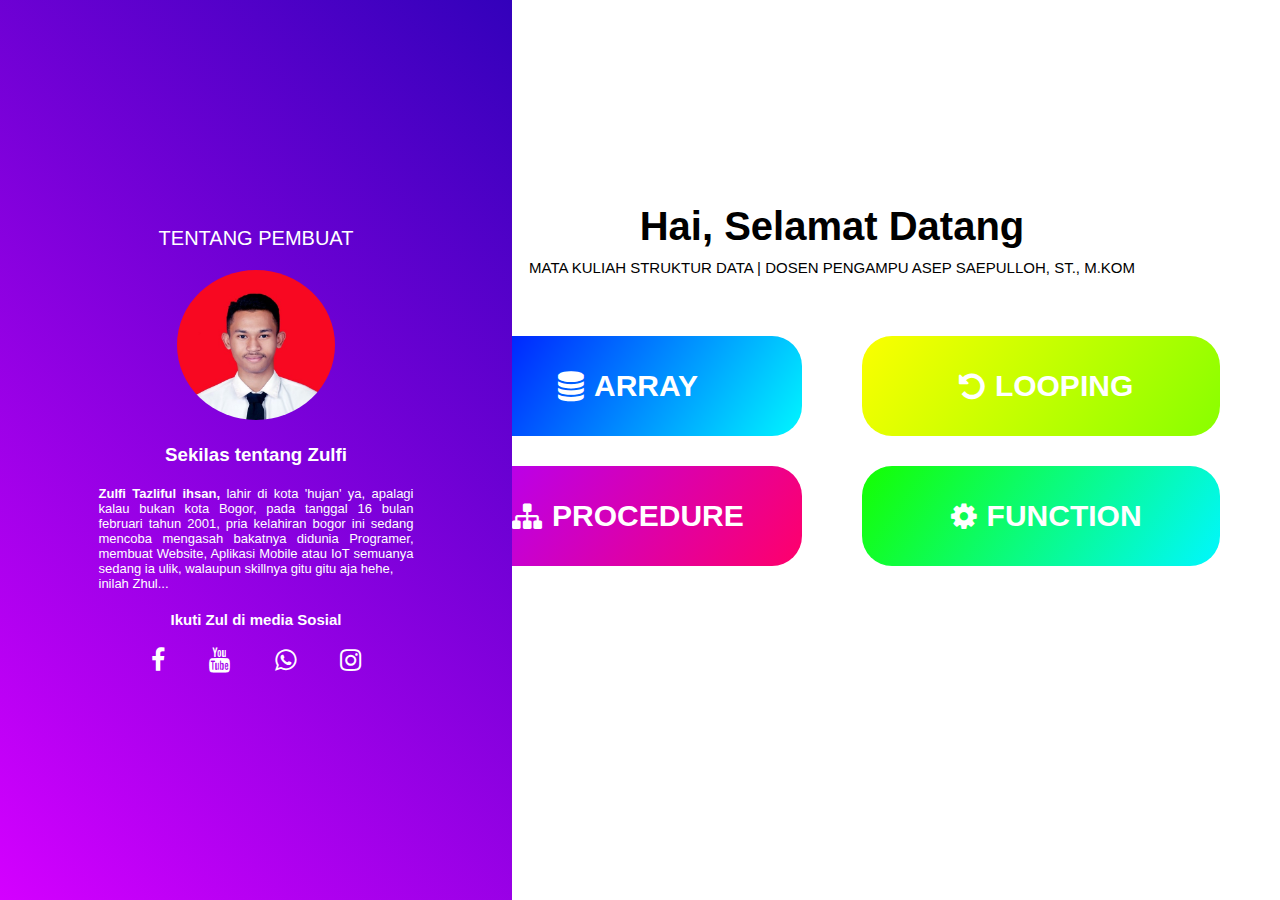
<file: index.html>
<!DOCTYPE html>
<html lang="en">
<head>
    <meta charset="UTF-08">
    <meta name="width=device-wdith" content="initial-scale=1.0">
    <link rel="icon" type="image/png" href="img/zti.ico">
    <!--===============================================================================================-->
    <link rel="stylesheet" href="css/main.css">
    <!--===============================================================================================-->
	<link rel="stylesheet" type="text/css" href="fonts/font-awesome-4.7.0/css/font-awesome.min.css">
    <!--===============================================================================================-->
    <title> Stuktur data | Zulfi WEB </title>
</head>
<body>
    <div class="main">
        <div class="judul">
            <h1>Hai, Selamat Datang</h1>
            <div class="subjudul">
                <p>MATA KULIAH STRUKTUR DATA | DOSEN PENGAMPU ASEP SAEPULLOH, ST., M.KOM</p>
            </div>
        </div>
        <div class="wrapper">
            <div class="container1">
                <a href="page/array/array.html" class="a1"><i class="fa fa-database"></i> ARRAY</a>
                <a href="page/looping/looping.html" class="a2"><i class="fa fa-rotate-left"></i>LOOPING</a>
            </div>
            <div class="container2">
                <a href="page/procedure/procedure.html" class="a3"><i class="fa fa-sitemap"></i> PROCEDURE</a>
                <a href="page/function/function.html" class="a4"><i class="fa fa-gear"></i> FUNCTION</a>
            </div>
        </div>
    </div>
        <div class="informasi">
            <div class="info1">
                <p>TENTANG PEMBUAT</p>
                <div class="img">
                    <img src="img/image1.jpg" alt="" class="foto">
                </div>
            <div class="info2">
                    <h3>Sekilas tentang Zulfi</h3>
                    <div class="bio">
                    <p><b>Zulfi Tazliful ihsan,</b> lahir di kota 'hujan' ya, apalagi kalau bukan kota Bogor, pada tanggal 16 bulan februari tahun 2001,
                    pria kelahiran bogor ini sedang mencoba mengasah bakatnya didunia Programer, membuat Website, Aplikasi Mobile atau IoT semuanya sedang ia
                    ulik, walaupun skillnya gitu gitu aja hehe, <br>inilah Zhul...</p>
                    </div>
            </div>
            </div>
            <div class="sosialmedia">
                <div class="media-sosial">
					<h6>Ikuti Zul di media Sosial</h6>
					<a href="https://web.facebook.com/profile.php?id=100010601447455" target="_blank"><i class="fa fa-facebook m-l-5" aria-hidden="true"></i></a>
					<a href="https://www.youtube.com/channel/UC3PCvCcYadRmeDYzTVukmTQ" target="_bank"><i class="fa fa-youtube m-l-5" aria-hidden="true"></i></a>
					<a href="https://wa.me/+6281901962615" target="_bank"><i class="fa fa-whatsapp" aria-hidden="true"></i></a>
					<a href="https://www.instagram.com/zhulf16/?hl=id" target="_blank"><i class="fa fa-instagram" aria-hidden="true"></i></a>
				</div>
            </div>
        </div>

    
</body>

</html>
</file>
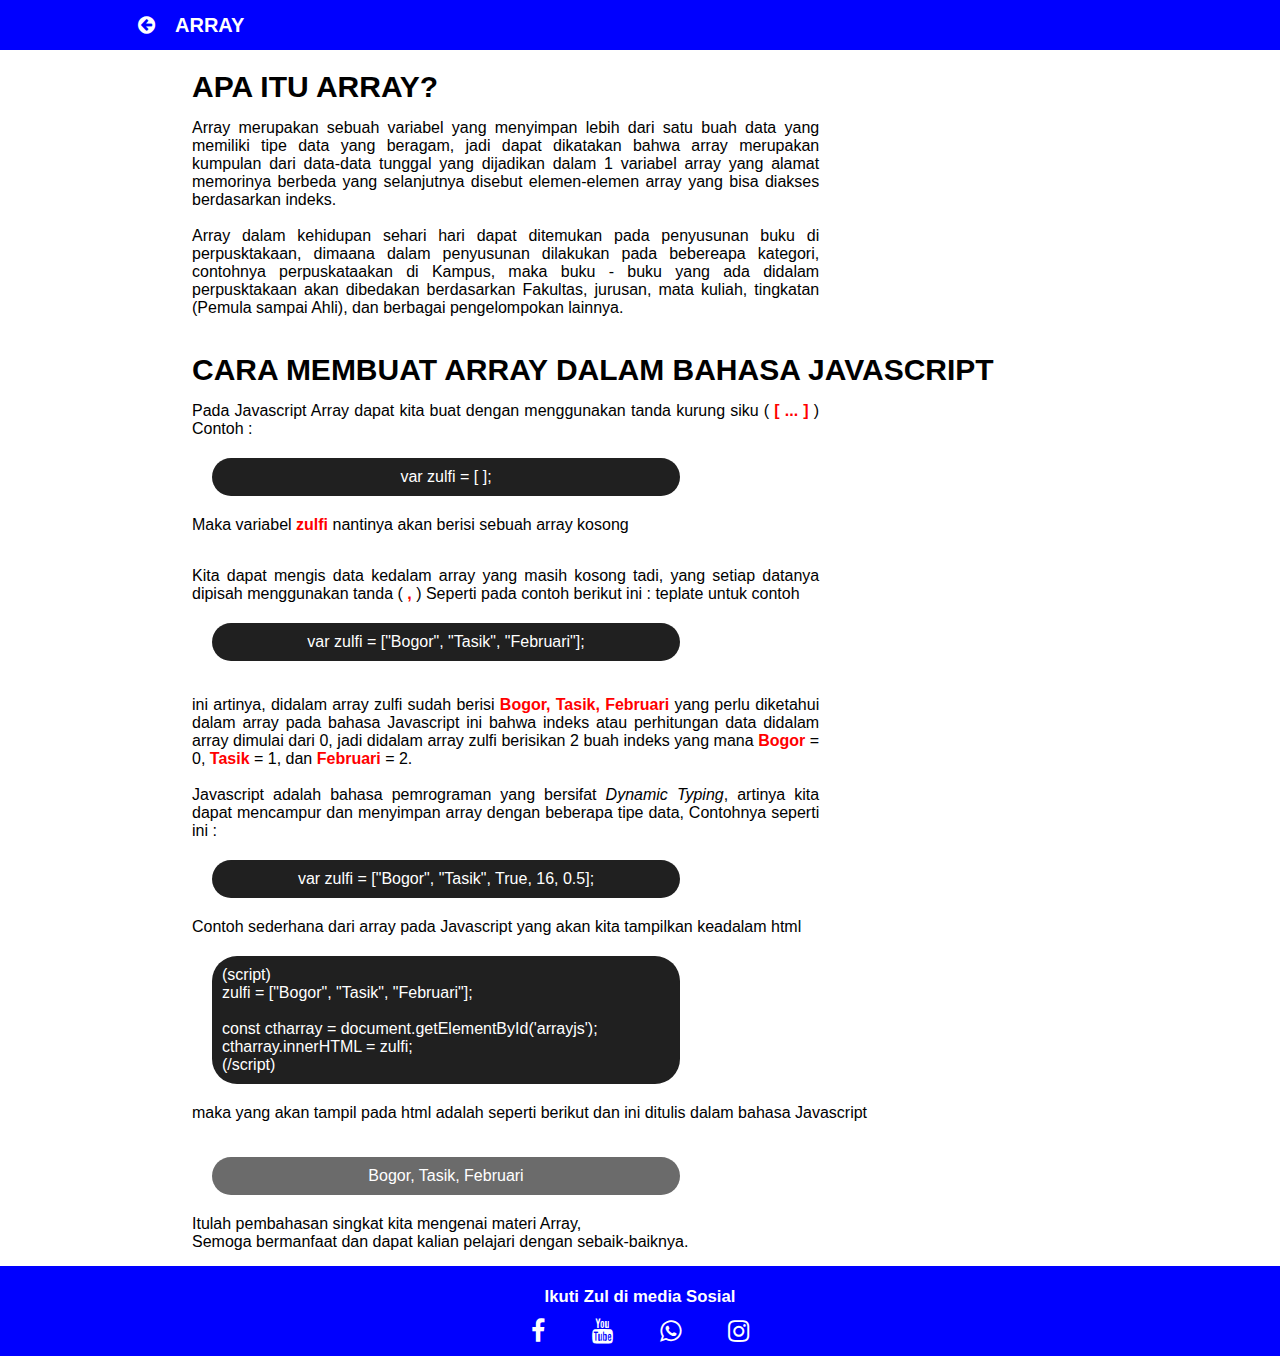
<file: page/array/array.html>
<!DOCTYPE html>
<html lang="en">
<head>
    <meta charset="UTF-8">
    <meta name="viewport" content="width=device-width, initial-scale=1.0">
    <title>ARRAY | ZULFI WEB</title>
    <link rel="icon" type="image/png" href="../../img/zti.ico">
    <link rel="stylesheet" href="../../css/page.css">
     <!--===============================================================================================-->
	<link rel="stylesheet" type="text/css" href="../../fonts/font-awesome-4.7.0/css/font-awesome.min.css">
    <!--===============================================================================================-->
</head>
<body>
    <!--===============================================================================================-->
        <!-- teplate untuk contoh 
        <div class="contoh" id="cth">
            <b> </b>
        </div> -->
    <!--===============================================================================================-->
     <!-- teplate untuk contoh JAVASCRIPT
        <div class="contohjs" >
            <b id="cthjs"> </b>
        </div> -->
    <!--===============================================================================================-->
        <header>
            <a href="../../index.html"><i class="fa fa-arrow-circle-left" aria-hidden="true"></a></i>
            <p>ARRAY</p>
        </header>
    <div class="content">
    <div class="judul">
        <h4>APA ITU ARRAY?</h4>
        <p>Array merupakan sebuah variabel yang menyimpan lebih dari satu buah data yang memiliki tipe data yang beragam,
            jadi dapat dikatakan bahwa array merupakan kumpulan dari data-data tunggal yang dijadikan dalam 1 variabel
            array yang alamat memorinya berbeda yang selanjutnya disebut elemen-elemen array yang bisa diakses berdasarkan
            indeks. <br> <br> 
            Array dalam kehidupan sehari hari dapat ditemukan pada penyusunan buku di perpusktakaan, dimaana dalam penyusunan
            dilakukan pada bebereapa kategori, contohnya perpuskataakan di Kampus, maka buku - buku yang ada didalam perpusktakaan
            akan dibedakan berdasarkan Fakultas, jurusan, mata kuliah, tingkatan (Pemula sampai Ahli), dan berbagai pengelompokan lainnya.
        </p><br> <br> 
        
        <h4>CARA MEMBUAT ARRAY DALAM BAHASA JAVASCRIPT</h4>
        <P>Pada Javascript Array dapat kita buat dengan menggunakan tanda kurung siku <b1>( <mark>[ ... ]</mark> )</b1>
            Contoh :
            <div class="contoh" id="cth">
                <b> <b2>var</b2> zulfi = [ ];</b>
            </div>
            Maka variabel <mark>zulfi</mark> nantinya akan berisi sebuah array kosong <br><br>
            <p>Kita dapat mengis data kedalam array yang masih kosong tadi, yang setiap datanya dipisah menggunakan
                tanda (<mark> , </mark>) Seperti pada contoh berikut ini :
                 teplate untuk contoh 
                <div class="contoh" id="cth">
                    <b>var zulfi = ["Bogor", "Tasik", "Februari"];</b>
                </div><p>
                ini artinya, didalam array zulfi sudah berisi <mark>Bogor, Tasik, Februari</mark>
                yang perlu diketahui dalam array pada bahasa Javascript ini bahwa indeks atau perhitungan data
                didalam array dimulai dari 0, jadi didalam array zulfi berisikan 2 buah indeks yang mana 
                <mark>Bogor</mark> = 0, <mark>Tasik</mark> = 1, dan <mark>Februari</mark> = 2.
                    <br><br>
            Javascript adalah bahasa pemrograman yang bersifat <i>Dynamic Typing</i>, artinya kita
            dapat mencampur dan menyimpan array dengan beberapa tipe data, Contohnya seperti ini :
              <div class="contoh" id="cth">
                <b>var zulfi = ["Bogor", "Tasik", True, 16, 0.5];</b>
            </div>  
        Contoh sederhana dari array pada Javascript yang akan kita tampilkan keadalam html
        <div class="contoh" id="cth">
            <b> (script) <br> zulfi = ["Bogor", "Tasik", "Februari"]; <br><br>
                const ctharray = document.getElementById('arrayjs');
                ctharray.innerHTML = zulfi;
                <br>(/script)
            </b>
        </div>
        maka yang akan tampil pada html adalah seperti berikut dan ini ditulis dalam bahasa Javascript
        </p>
        <div class="contohjs" >
            <b id="arrayjs"> </b>
        </div>
        Itulah pembahasan singkat kita mengenai materi Array, <br>
        Semoga bermanfaat dan dapat kalian pelajari dengan sebaik-baiknya.
    </P>
    
    </div>
    </div><footer>
        <div class="main_footer">
            <div class="media-sosial">
                <h6>Ikuti Zul di media Sosial</h6>
                <a href="https://web.facebook.com/profile.php?id=100010601447455" target="_blank"><i class="fa fa-facebook m-l-5" aria-hidden="true"></i></a>
                <a href="https://www.youtube.com/channel/UC3PCvCcYadRmeDYzTVukmTQ" target="_bank"><i class="fa fa-youtube m-l-5" aria-hidden="true"></i></a>
                <a href="https://wa.me/+6281901962615" target="_bank"><i class="fa fa-whatsapp" aria-hidden="true"></i></a>
                <a href="https://www.instagram.com/zhulf16/?hl=id" target="_blank"><i class="fa fa-instagram" aria-hidden="true"></i></a>
            </div>
        </div>
    </footer>
<script src="../../js/array.js"></script>
</body>
</html>
</file>
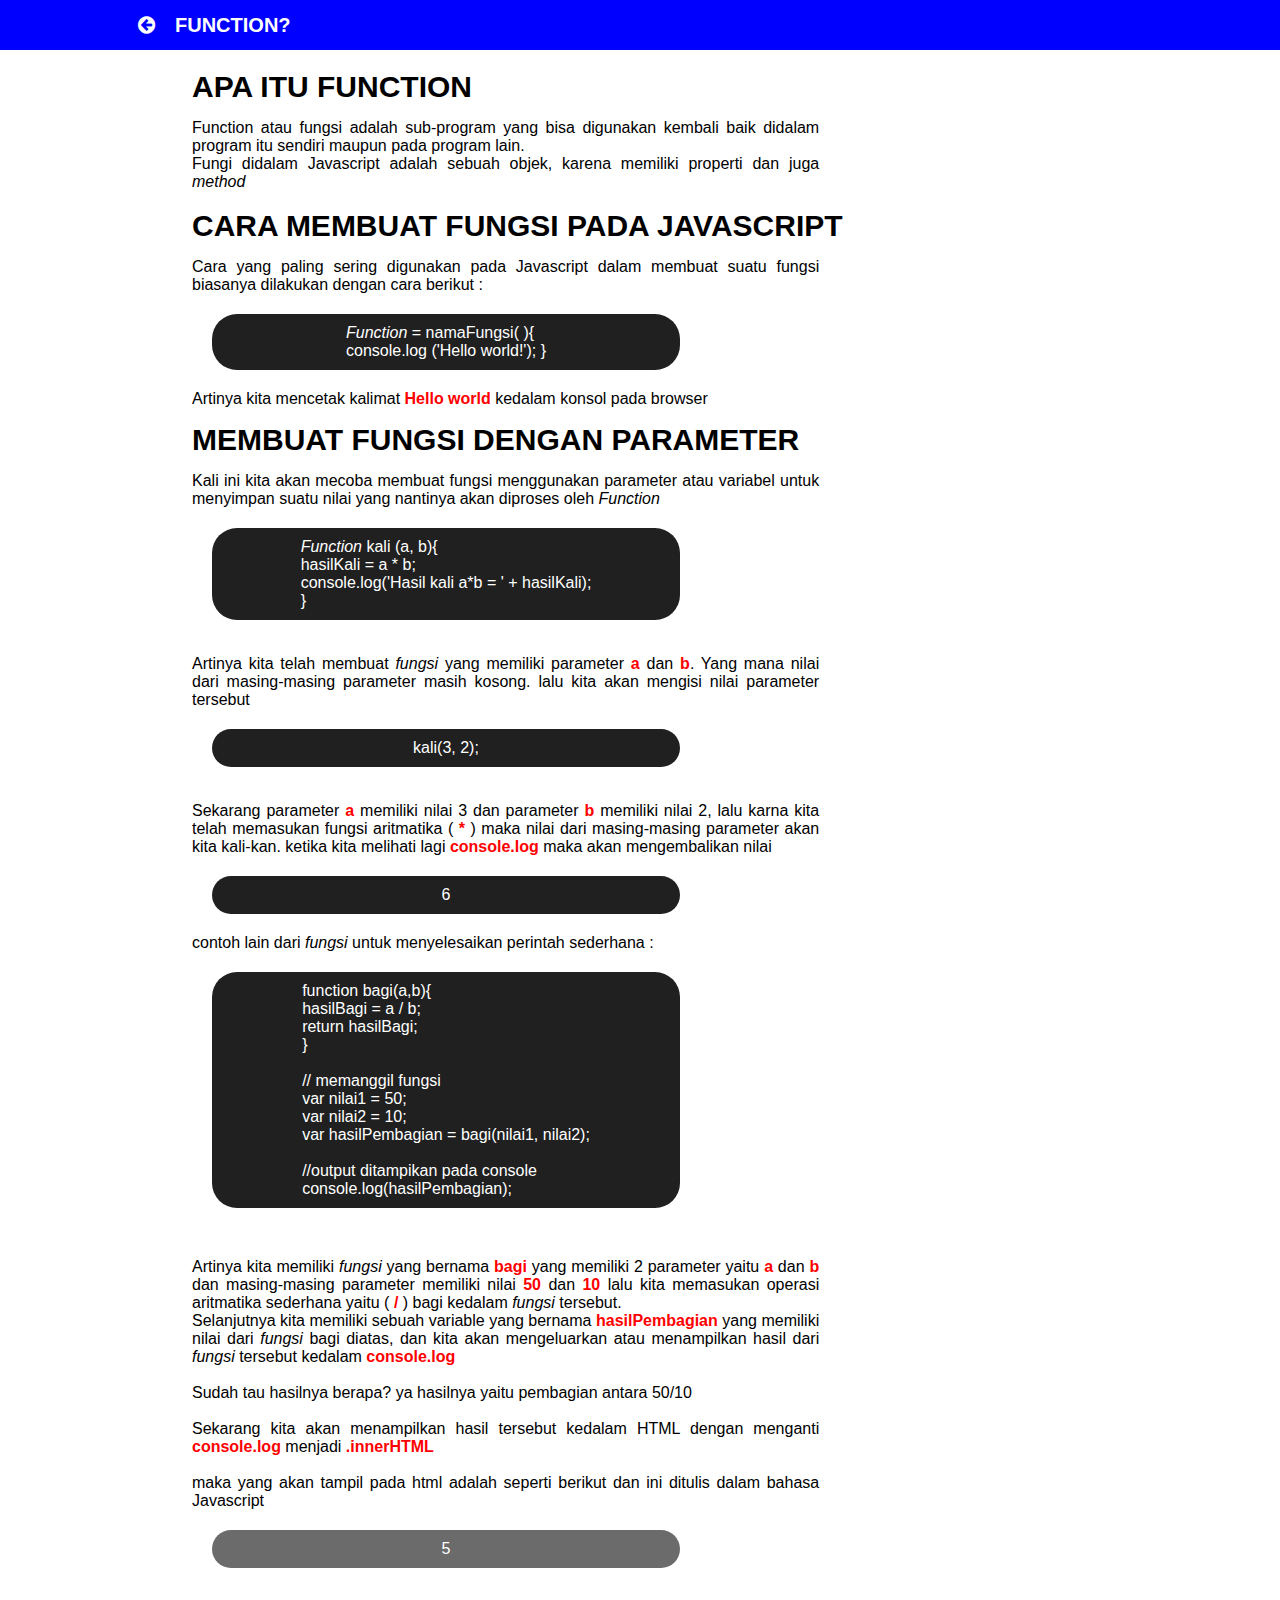
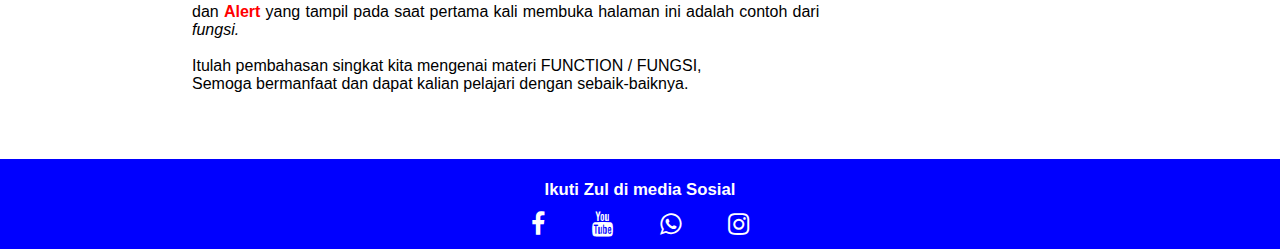
<file: page/function/function.html>
<!DOCTYPE html>
<html lang="en">
<head>
    <meta charset="UTF-8">
    <meta name="viewport" content="width=device-width, initial-scale=1.0">
    <title>FUNCTION | ZULFI WEB</title>
    <link rel="icon" type="image/png" href="../../img/zti.ico">
    <link rel="stylesheet" href="../../css/page.css">
     <!--===============================================================================================-->
	<link rel="stylesheet" type="text/css" href="../../fonts/font-awesome-4.7.0/css/font-awesome.min.css">
    <!--===============================================================================================-->
</head>
<body>
    <!--===============================================================================================-->
        <!-- teplate untuk contoh 
        <div class="contoh" id="cth">
            <b> </b>
        </div> -->
    <!--===============================================================================================-->
     <!-- teplate untuk contoh JAVASCRIPT
        <div class="contohjs" >
            <b id="cthjs"> </b>
        </div> -->

        <!-- JUDUL DAN SUB JUDUL MENGGUNAKAN H4 -->
    <!--===============================================================================================-->
        <header>
            <a href="../../index.html"><i class="fa fa-arrow-circle-left" aria-hidden="true"></a></i>
            <p>FUNCTION?</p>
        </header>
    <div class="content">
    <div class="judul">
     <!-- AWAL KONTEN    -->
     <h4>APA ITU FUNCTION</h4>
     <p>Function atau fungsi adalah sub-program yang bisa digunakan kembali baik
         didalam program itu sendiri maupun pada program lain. <br>
         Fungi didalam Javascript adalah sebuah objek, karena memiliki properti dan juga
         <i>method</i> <br> <br></p>
    <h4>CARA MEMBUAT FUNGSI PADA JAVASCRIPT</h4>
    <p> Cara yang paling sering digunakan pada Javascript dalam membuat suatu fungsi biasanya
    dilakukan dengan cara berikut : 
    <div class="contoh" id="cth">
        <b> <i>Function </i> =  namaFungsi( ){ <br>
            console.log ('Hello world!'); } </b>
    </div>
    Artinya kita mencetak kalimat <mark>Hello world </mark> kedalam konsol pada browser
    </p>
    <h4>MEMBUAT FUNGSI DENGAN PARAMETER</h4>
    <p>Kali ini kita akan mecoba membuat fungsi menggunakan parameter atau variabel
        untuk menyimpan suatu nilai yang nantinya akan diproses oleh <i>Function</i>
        <div class="contoh" id="cth">
            <b> <i>Function </i> kali (a, b){<br>
                    hasilKali = a * b; <br>
                    console.log('Hasil kali a*b = ' + hasilKali); <br>
             } </b>
        </div>
        <p> Artinya kita telah membuat <i>fungsi</i> yang memiliki parameter <mark>a</mark>
        dan <mark>b</mark>. Yang mana nilai dari masing-masing parameter masih kosong.
        lalu kita akan mengisi nilai parameter tersebut</p>
        <div class="contoh" id="cth">
            <b> kali(3, 2); </b>
        </div> 
        <p> Sekarang parameter <mark>a</mark> memiliki nilai 3 dan parameter
        <mark>b</mark> memiliki nilai 2, lalu karna kita telah memasukan fungsi 
        aritmatika ( <mark> * </mark>) maka nilai dari masing-masing parameter akan
        kita kali-kan. ketika kita melihati lagi <mark>console.log </mark> maka akan
        mengembalikan nilai 
        <div class="contoh" id="cth">
            <b> 6</b>
        </div> 
        contoh lain dari <I>fungsi </I> untuk menyelesaikan perintah sederhana : 
        <div class="contoh" id="cth">
            <b>function bagi(a,b){<br>
                hasilBagi = a / b;<br>
                return hasilBagi;<br>
            } <br><br>
            
            // memanggil fungsi <br>
            var nilai1 = 50; <br>
            var nilai2 = 10; <br>
            var hasilPembagian = bagi(nilai1, nilai2); <br> <br>
            
            //output ditampikan pada console <br>
            console.log(hasilPembagian); </b>
        </div></p>
        <p> Artinya kita memiliki <i>fungsi </i> yang bernama <mark>bagi</mark> yang memiliki
         2 parameter yaitu <mark>a</mark> dan <mark>b</mark> dan masing-masing parameter
        memiliki nilai <mark>50</mark> dan <mark> 10</mark> lalu kita memasukan operasi aritmatika
        sederhana yaitu (<mark> / </mark>) bagi kedalam <i> fungsi</i> tersebut. <br>
        Selanjutnya kita memiliki sebuah variable yang bernama <mark>hasilPembagian</mark>
        yang memiliki nilai dari <i> fungsi</i> bagi diatas, dan kita akan mengeluarkan
        atau menampilkan hasil dari <i>fungsi </i>tersebut kedalam <mark>console.log</mark> 
        <br> <br>
        Sudah tau hasilnya berapa? ya hasilnya yaitu pembagian antara 50/10
        <br><br>
        Sekarang kita akan menampilkan hasil tersebut kedalam HTML dengan menganti
        <mark>console.log</mark> menjadi <mark>.innerHTML</mark> <br> <br>
        maka yang akan tampil pada html adalah seperti berikut dan ini ditulis dalam bahasa Javascript
        <div class="contohjs" >
            <b id="fungsijs"> </b>
        </div>
        <p> dan <mark>Alert</mark> yang tampil pada saat pertama kali membuka halaman ini
            adalah contoh dari <i>fungsi.</i>
            <br><br> Itulah pembahasan singkat kita mengenai materi FUNCTION / FUNGSI,<br>
            Semoga bermanfaat dan dapat kalian pelajari dengan sebaik-baiknya.</p>
    </p>

    </p>
    <!-- AKHIR KONTEN -->
    <br>
    <br>
    </div>
    </div>
    <footer>
        <div class="main_footer">
            <div class="media-sosial">
                <h6>Ikuti Zul di media Sosial</h6>
                <a href="https://web.facebook.com/profile.php?id=100010601447455" target="_blank"><i class="fa fa-facebook m-l-5" aria-hidden="true"></i></a>
                <a href="https://www.youtube.com/channel/UC3PCvCcYadRmeDYzTVukmTQ" target="_bank"><i class="fa fa-youtube m-l-5" aria-hidden="true"></i></a>
                <a href="https://wa.me/+6281901962615" target="_bank"><i class="fa fa-whatsapp" aria-hidden="true"></i></a>
                <a href="https://www.instagram.com/zhulf16/?hl=id" target="_blank"><i class="fa fa-instagram" aria-hidden="true"></i></a>
            </div>
        </div>
    </footer>
    <script src="../../js/function.js"></script>
</body>
</html>
</file>
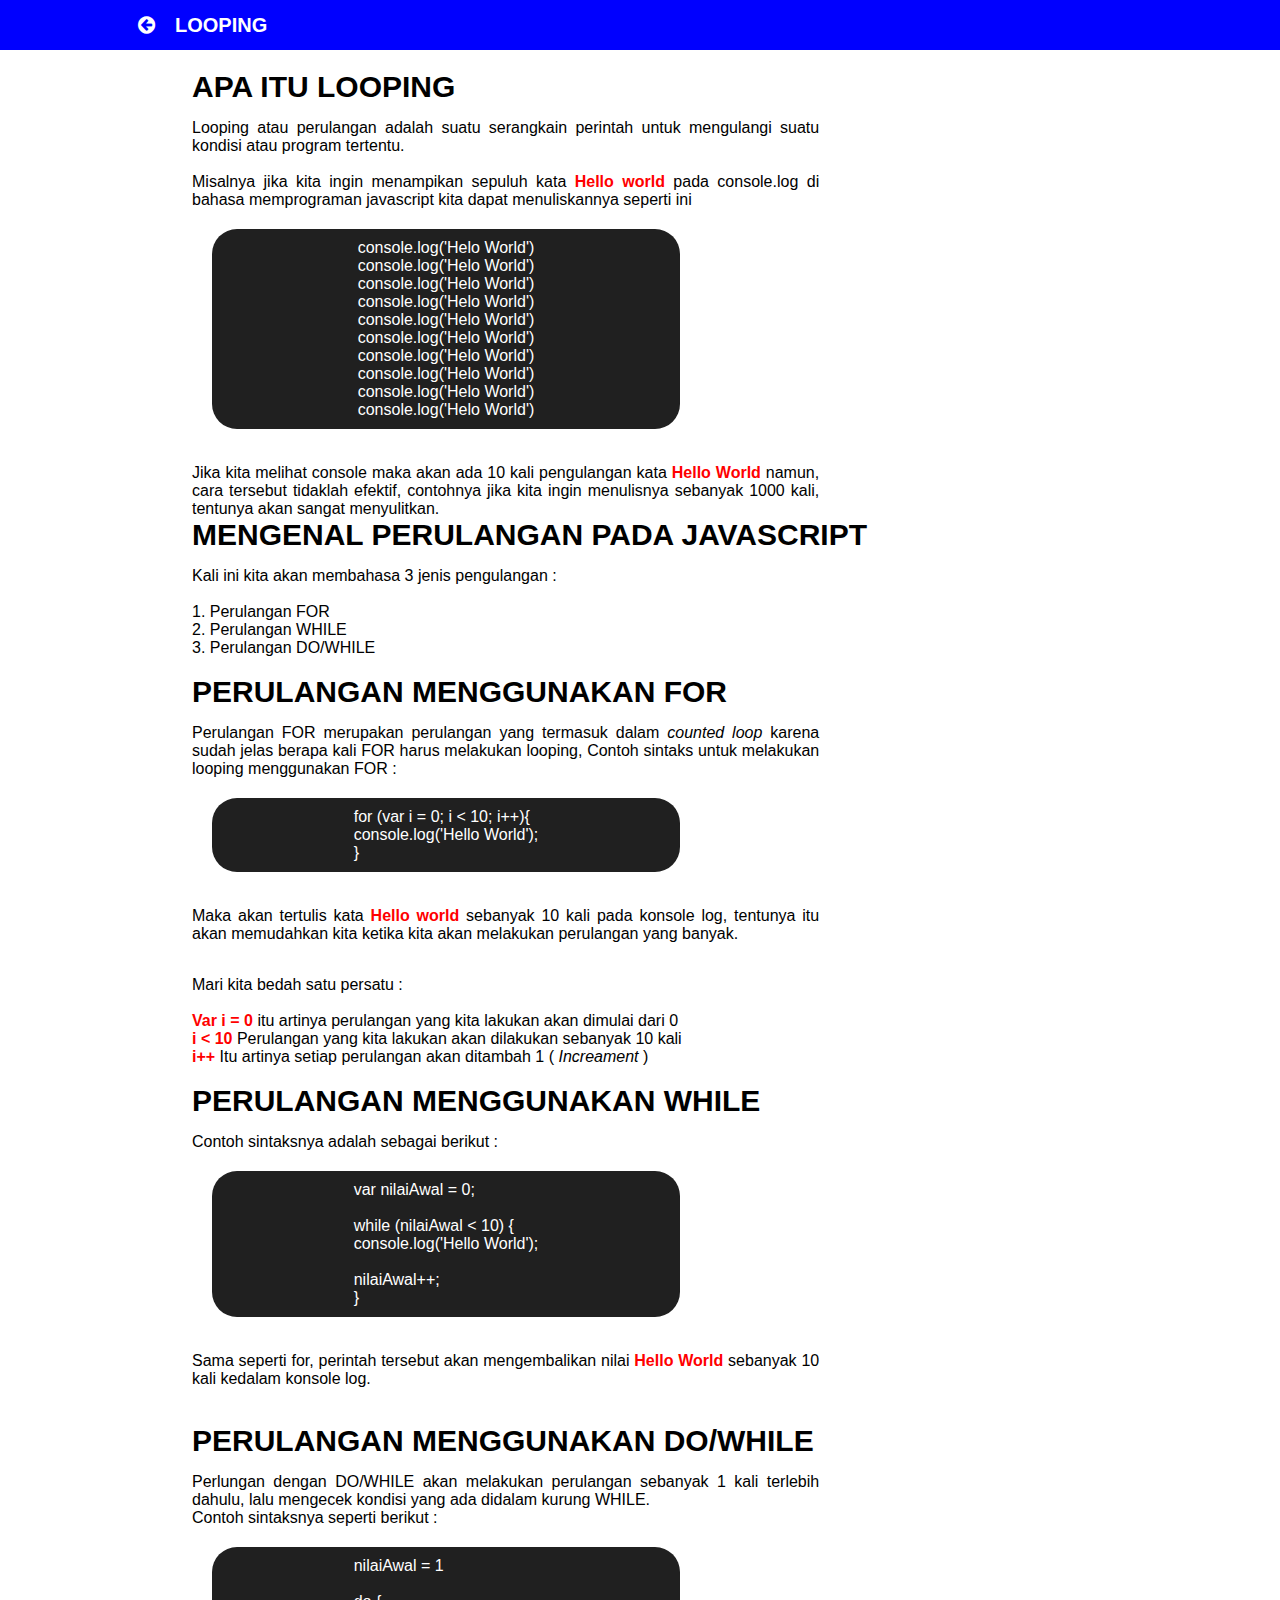
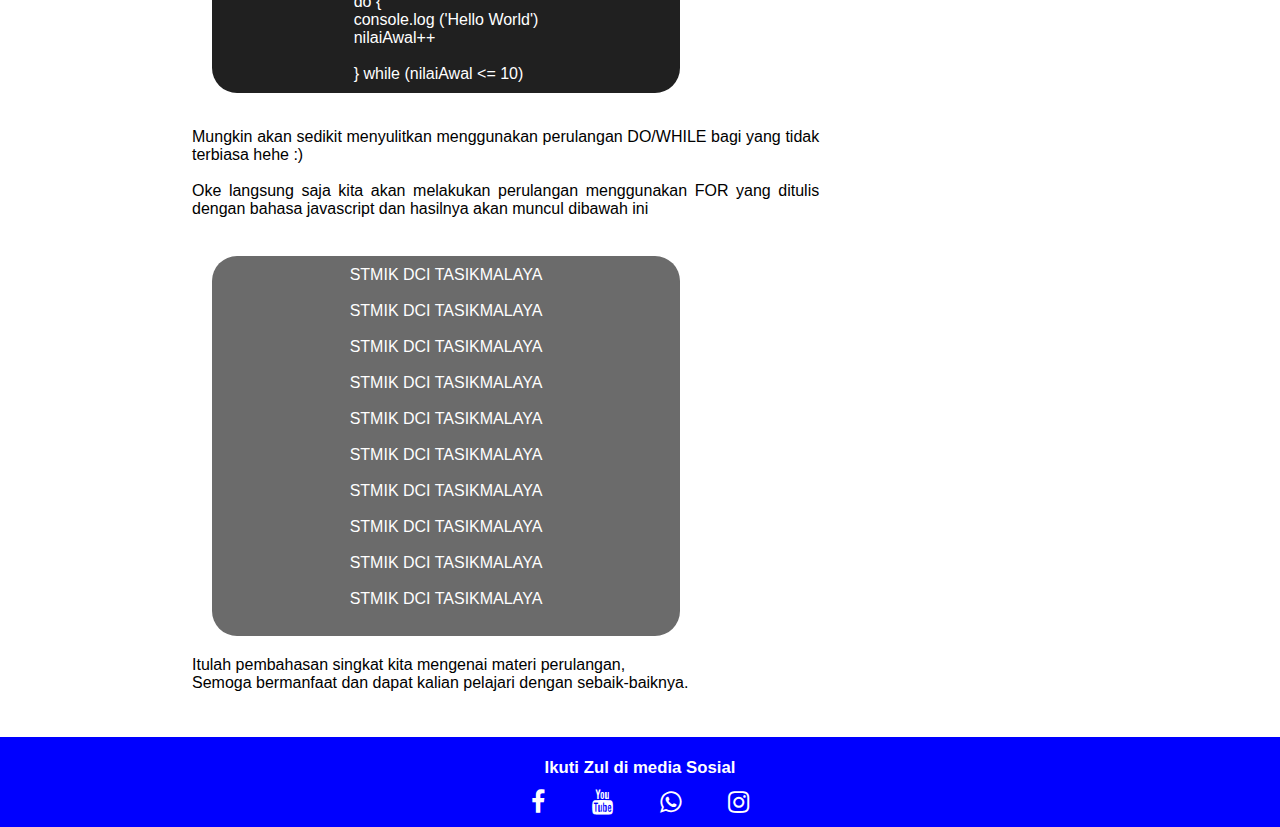
<file: page/looping/looping.html>
<!DOCTYPE html>
<html lang="en">
<head>
    <meta charset="UTF-8">
    <meta name="viewport" content="width=device-width, initial-scale=1.0">
    <title>LOOPING | ZULFI WEB</title>
    <link rel="icon" type="image/png" href="../../img/zti.ico">
    <link rel="stylesheet" href="../../css/page.css">
     <!--===============================================================================================-->
	<link rel="stylesheet" type="text/css" href="../../fonts/font-awesome-4.7.0/css/font-awesome.min.css">
    <!--===============================================================================================-->
</head>
<body>
    <!--===============================================================================================-->
        <!-- teplate untuk contoh 
        <div class="contoh>
            <b> </b>
        </div> -->
    <!--===============================================================================================-->
     <!-- teplate untuk contoh JAVASCRIPT
        <div class="contohjs">
            <b id="cthjs"> </b>
        </div> -->
    <!--===============================================================================================-->
        <header>
            <a href="../../index.html"><i class="fa fa-arrow-circle-left" aria-hidden="true"></a></i>
            <p>LOOPING</p>
        </header>
    <div class="content">
    <div class="judul">
        <!-- AWAL KONTEN -->
        <h4>APA ITU LOOPING</h4>
        <p>Looping atau perulangan adalah suatu serangkain perintah untuk mengulangi
            suatu kondisi atau program tertentu. <br> <br>
            Misalnya jika kita ingin menampikan sepuluh kata <mark>Hello world </mark>
            pada console.log di bahasa memprograman javascript kita dapat menuliskannya
            seperti ini 
            <div class="contoh" id="cth">
                <b> console.log('Helo World') <br>
                    console.log('Helo World') <br>
                    console.log('Helo World') <br>
                    console.log('Helo World') <br>
                    console.log('Helo World') <br>
                    console.log('Helo World') <br>
                    console.log('Helo World') <br>
                    console.log('Helo World') <br>
                    console.log('Helo World') <br>
                    console.log('Helo World') <br></b>
            </div>
            <p>Jika kita melihat console maka akan ada 10 kali pengulangan kata <mark>Hello World</mark>
            namun, cara tersebut tidaklah efektif, contohnya jika kita ingin menulisnya sebanyak
            1000 kali, tentunya akan sangat menyulitkan.</p>
            <h4>MENGENAL PERULANGAN PADA JAVASCRIPT</h4>
            <p>
                Kali ini kita akan membahasa 3 jenis pengulangan : <br> <br>
                1. Perulangan FOR <br>
                2. Perulangan WHILE <br>
                3. Perulangan DO/WHILE <br> <br>

                <h4>PERULANGAN MENGGUNAKAN FOR</h4>
                <p>
                    Perulangan FOR merupakan perulangan yang termasuk dalam
                    <i>counted loop</i> karena sudah jelas berapa kali FOR harus
                    melakukan looping, Contoh sintaks untuk melakukan looping menggunakan FOR :
                    </p><div class="contoh" id="cth">
                        <b> for (var i = 0; i < 10; i++){ <br>
                        console.log('Hello World'); <br>
                     } </b>
                    </div>
                    <p>Maka akan tertulis kata <mark>Hello world </mark> sebanyak 10 kali
                    pada konsole log, tentunya itu akan memudahkan kita ketika kita akan melakukan
                    perulangan yang banyak.</p>
                    <br>
                    <p>Mari kita bedah satu persatu : <br> <br>
                    <mark>Var i = 0</mark> itu artinya perulangan yang kita lakukan akan
                    dimulai dari 0 <br>
                    <mark>i < 10 </mark> Perulangan yang kita lakukan akan dilakukan sebanyak 10 kali <br>
                    <mark>i++ </mark> Itu artinya setiap perulangan akan ditambah 1 ( <i>Increament</i> ) <br> <br> </p>
                    <h4>PERULANGAN MENGGUNAKAN WHILE</h4>
                    <p>Contoh sintaksnya adalah sebagai berikut :</p>
                        <div class="contoh" id="cth">
                            <b> var nilaiAwal = 0; <br> <br>
                                while (nilaiAwal < 10) {<br>
                                    console.log('Hello World'); <br> <br>
                                    nilaiAwal++; <br>
                                 }</b>
                        </div>
                    <p>Sama seperti for, perintah tersebut akan mengembalikan nilai 
                        <mark>Hello World</mark> sebanyak 10 kali kedalam konsole log.</p>
                     <br> <br>
                    <h4>PERULANGAN MENGGUNAKAN DO/WHILE</h4>
                        <p>Perlungan dengan DO/WHILE akan melakukan perulangan sebanyak 1 kali
                            terlebih dahulu, lalu mengecek kondisi yang ada didalam kurung WHILE. <br>
                            Contoh sintaksnya seperti berikut : </p>
                            <div class="contoh" id="cth">
                                <b> nilaiAwal = 1 <br><br>
                                    do {<br>
                                         console.log ('Hello World') <br>
                                         nilaiAwal++ <br> <br>
                                         } while (nilaiAwal <= 10) </b>
                            </div>
                            <p>Mungkin akan sedikit menyulitkan menggunakan perulangan DO/WHILE bagi
                                yang tidak terbiasa hehe :) <br> <br>
                                Oke langsung saja kita akan melakukan perulangan menggunakan FOR yang ditulis dengan bahasa
                                javascript dan hasilnya akan muncul dibawah ini <br> <br>
                                <div class="contohjs" >
                                    <b id="loopingjs"> </b>
                                </div>
                                Itulah pembahasan singkat kita mengenai materi perulangan,<br>
                                Semoga bermanfaat dan dapat kalian pelajari dengan sebaik-baiknya.
                            </p>
            </p>
        </p>
        <!-- AKHIR KONTEN -->
    </div>
    </div><footer>
        <div class="main_footer">
            <div class="media-sosial">
                <h6>Ikuti Zul di media Sosial</h6>
                <a href="https://web.facebook.com/profile.php?id=100010601447455" target="_blank"><i class="fa fa-facebook m-l-5" aria-hidden="true"></i></a>
                <a href="https://www.youtube.com/channel/UC3PCvCcYadRmeDYzTVukmTQ" target="_bank"><i class="fa fa-youtube m-l-5" aria-hidden="true"></i></a>
                <a href="https://wa.me/+6281901962615" target="_bank"><i class="fa fa-whatsapp" aria-hidden="true"></i></a>
                <a href="https://www.instagram.com/zhulf16/?hl=id" target="_blank"><i class="fa fa-instagram" aria-hidden="true"></i></a>
            </div>
        </div>
    </footer>
    <script src="../../js/looping.js"></script>
</body>
</html>
</file>
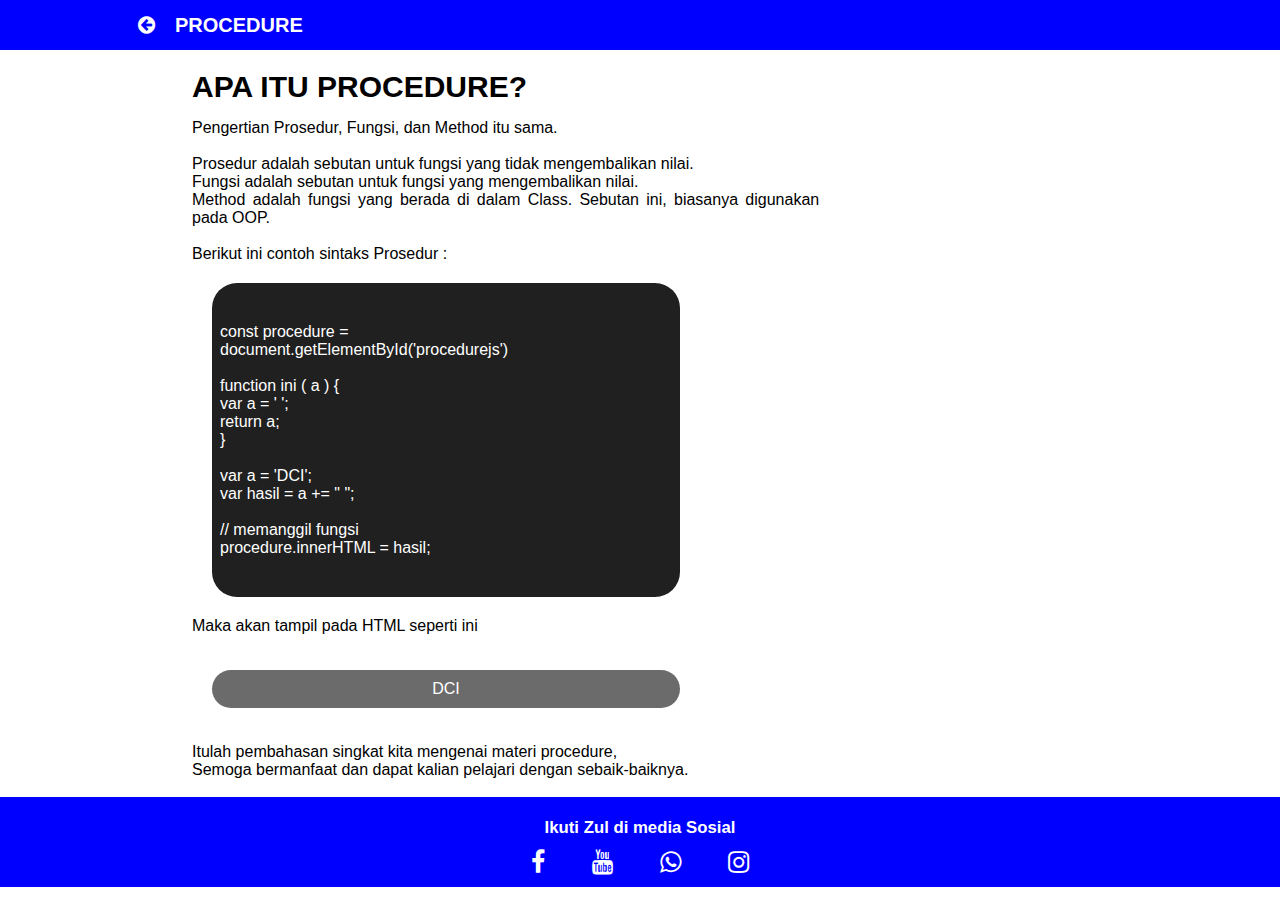
<file: page/procedure/procedure.html>
<!DOCTYPE html>
<html lang="en">
<head>
    <meta charset="UTF-8">
    <meta name="viewport" content="width=device-width, initial-scale=1.0">
    <title>PROCEDURE | ZULFI WEB</title>
    <link rel="icon" type="image/png" href="../../img/zti.ico">
    <link rel="stylesheet" href="../../css/page.css">
     <!--===============================================================================================-->
	<link rel="stylesheet" type="text/css" href="../../fonts/font-awesome-4.7.0/css/font-awesome.min.css">
    <!--===============================================================================================-->
</head>
<body>
    <!--===============================================================================================-->
        <!-- teplate untuk contoh 
        <div class="contoh" id="cth">
            <b> </b>
        </div> -->
    <!--===============================================================================================-->
     <!-- teplate untuk contoh JAVASCRIPT
        <div class="contohjs" >
            <b id="cthjs"> </b>
        </div> -->
    <!--===============================================================================================-->
        <header>
            <a href="../../index.html"><i class="fa fa-arrow-circle-left" aria-hidden="true"></a></i>
            <p>PROCEDURE</p>
        </header>
    <div class="content">
    <div class="judul">
        <h4>APA ITU PROCEDURE?</h4>
        <p>
            Pengertian Prosedur, Fungsi, dan Method itu sama. <br> <br>
            Prosedur adalah sebutan untuk fungsi yang tidak mengembalikan nilai. <br>
            Fungsi adalah sebutan untuk fungsi yang mengembalikan nilai. <br>
            Method adalah fungsi yang berada di dalam Class. Sebutan ini, biasanya digunakan pada OOP. <br><br>
            Berikut ini contoh sintaks Prosedur :
            <div class="contoh" id="cth">
                <b> <div class="contoh" id="cth">
                    <b> const procedure = document.getElementById('procedurejs') <br><br>

                        function ini ( a ) {<br>
                            var a = ' ';<br>
                            return a;<br>
                        } <br> <br>
                        var a = 'DCI'; <br>
                        var hasil = a += " "; <br><br>
                        // memanggil fungsi  <br>
                        procedure.innerHTML = hasil;</b>
                </div></b>
            </div>
            Maka akan tampil pada HTML seperti ini
    </p>
            <div class="contohjs" >
                <b id="procedurejs"> </b>
            </div> 
    <p>
        Itulah pembahasan singkat kita mengenai materi procedure, <br>
        Semoga bermanfaat dan dapat kalian pelajari dengan sebaik-baiknya. <br> <br>
    </P>
    
    </div>
    </div><footer>
        <div class="main_footer">
            <div class="media-sosial">
                <h6>Ikuti Zul di media Sosial</h6>
                <a href="https://web.facebook.com/profile.php?id=100010601447455" target="_blank"><i class="fa fa-facebook m-l-5" aria-hidden="true"></i></a>
                <a href="https://www.youtube.com/channel/UC3PCvCcYadRmeDYzTVukmTQ" target="_bank"><i class="fa fa-youtube m-l-5" aria-hidden="true"></i></a>
                <a href="https://wa.me/+6281901962615" target="_bank"><i class="fa fa-whatsapp" aria-hidden="true"></i></a>
                <a href="https://www.instagram.com/zhulf16/?hl=id" target="_blank"><i class="fa fa-instagram" aria-hidden="true"></i></a>
            </div>
        </div>
    </footer>
    <script src="../../js/procedure.js"></script>
</body>
</html>
</file>
<file: css/main.css>
* {
    margin: 0;
    padding: 0;
    font-family: 'Segoe UI', Tahoma, Geneva, Verdana, sans-serif;
}
.body {
    width: 100%;
}
.main {
    width: 70%;
    height: 100vh;
    position: absolute;
    display: flex;
    flex-direction: column;
    align-items: center;
    justify-content: center;
    background-color:rgb(255, 255, 255);
    left: 30%;
}

.judul {
    text-align: center;
    font-size: 20px;
    padding-bottom: 50px;
}

.judul p{
    font-size: 15px;
    padding: 10px;
}

.wrapper  {
    display: flex;
    height: 40vh;
    flex-direction: column;
    width: 100%;
}
.wrapper i {
    padding: 10px;
}
.container1 {
    display: flex;
    flex-direction: row;
    justify-content: space-evenly;
}
.container2 {
    position: relative;
    top: 30px;
    display: flex;
    flex-direction: row;
    justify-content: space-evenly;
}


.a1 , .a2 , .a3 , .a4 {
    display: flex;
    align-items: center;
    justify-content: center;
    width: 40%;
    height: 100px;
    text-decoration: none;
    color: white;
    font-size: 30px;
    font-weight: bold;
    border-radius: 30px;
}

.wrapper a:hover {
    background: rgb(160, 160, 160);
    color: black;
}


.a1 {
    background: chartreuse;
    background: -moz-linear-gradient();
    background: -o-linear-gradient();
    background: -webkit-linear-gradient(-35deg, blue,rgb(0, 247, 255));
    background: linear-gradient();
}
.a2 {
    background: chartreuse;
    background: -moz-linear-gradient();
    background: -o-linear-gradient();
    background: -webkit-linear-gradient(-35deg, rgb(251, 255, 0),rgb(136, 255, 0));
    background: linear-gradient();
}
.a3 {
    background: chartreuse;
    background: -moz-linear-gradient();
    background: -o-linear-gradient();
    background: -webkit-linear-gradient(-35deg, rgb(174, 0, 255),rgb(255, 0, 106));
    background: linear-gradient();
}
.a4 {
    background: chartreuse;
    background: -moz-linear-gradient();
    background: -o-linear-gradient();
    background: -webkit-linear-gradient(-35deg, rgb(21, 255, 0),rgb(0, 247, 255));
    background: linear-gradient();
}

.informasi {
    position: relative;
    flex-direction: column;
    text-align: center;
    display: flex;
    flex-wrap: wrap;
    justify-content: center;
    align-items: center;
    width: 30%;
    height: 100vh;
    background: rgb(0, 0, 0);
    background: -moz-linear-gradient(-135deg, rgb(66, 1, 187) ,rgb(212, 0, 255));
    background: -o-linear-gradient(-135deg, rgb(4, 1, 187) ,rgb(212, 0, 255));
    background: -moz-linear-gradient(-135deg, rgb(51, 1, 187) ,rgb(212, 0, 255));
    background: linear-gradient(-135deg, rgb(51, 1, 187) ,rgb(212, 0, 255));
    transition: ease 0.9s;
}

.informasi:hover {
    width: 40%;
}

.info1 p {
    text-align: center;
    color: white;
    padding: 20px;
    font-size: 20px;
}

.info2 h3 {
    color: white;
    margin-top: 20px;
}

.bio p {
    font-size: 13px;
    width: 35vh;
    text-align: justify;
}

.img {
   
    transition: 0.5s;
}
.foto {
    border-radius: 50%;
    width: 158px;
    height: 150px;
}

.sosialmedia h6 {
    
    top: 90px;
    color: white;
    font-size: 15px;
}

.sosialmedia i {
    color: white;
    font-size: 25px;
    padding: 20px;
    transition: ease 0.5s;
}
.sosialmedia i:hover {
    color: rgb(130, 4, 134);
}


@media screen and (max-device-width: 776px) {
    body {
        width: 100%;
    }
    .main {
    position: relative;
    width: auto;
    height: 0%;
    padding-top: 30%;
    left: 0;
    display: flex;
    flex-direction: column;
    align-items: center;
    justify-content: center;
}
.wrapper  {
    display: flex;
    height: 40vh;
    flex-direction: column;
    width: 100%;
}

.container1 {
    display: flex;
    flex-direction: row;
    justify-content: space-evenly;
}
.container2 {
    position: relative;
    top: 30px;
    display: flex;
    flex-direction: row;
    justify-content: space-evenly;
}
.informasi {
    width: auto;
    height: 50vh;
}
.informasi:hover {
    width: auto;
}

}

@media screen and (max-width: 830px) {
    .main {
        position: relative;
        flex-wrap: nowrap;
        width: auto;
        height: 0%;
        padding-top: 30%;
        left: 0;
    }

    .wrapper {
        height: 60vh;
    }

    .informasi {
        width: auto;
        height: auto;
    }

    .informasi:hover {
        width: auto;
    }


    .a1 , .a2 , .a3 , .a4 {
        font-size: 150%;
    }

    .bio p {
        font-size: 13px;
        width: auto;
        text-align: justify;
        margin-left: 2%;
    }

    }
</file>
<file: css/page.css>
* {
    padding: 0;
    margin: 0;
    font-family: 'Segoe UI', Tahoma, Geneva, Verdana, sans-serif;
}

header {
    display: flex;
    align-items: center;
    flex-direction: row;
    background-color: rgb(0, 0, 255);
    height: 50px;
    position: fixed;
    width: 100%;
}

header a, header p {
    position: relative;
    color: white;
    padding: 10px;
    font-size: 20px;
    font-weight: bold;
    left: 10%;
}

.content {
    padding-left: 15%;
    padding-top: 70px;
    width: 70%;
    height: auto;
}

.content p {
    padding-top:15px ;
    color: black;
    width: 70%;
    text-align: justify;
    font-weight: normal;
    background-color: rgba(129, 129, 129, 0);
}

h4   {
    font-size: 30px;
}
b {
    color: rgb(255, 255, 255);
    font-weight: normal;
}


.contoh {
    margin: 20px;
    display:flex;
    justify-content: center;
    background-color: rgb(32, 32, 32);
    width: 50%;
    height: auto;
    padding: 10px;
    border-radius: 25px;
    transition: ease 1s;
}

.contoh:hover {
    font-size: 20px;
    width: 55%;
    height: auto;
    padding: 20px;
}

.contohjs {
    margin: 20px;
    display:flex;
    justify-content: center;
    background-color: rgb(107, 107, 107);
    width: 50%;
    height: auto;
    padding: 10px;
    border-radius: 25px;
    transition: ease 1s;
}

.contohjs:hover {
    font-size: 20px;
    width: 55%;
    height: auto;
    padding: 20px;
}


.pp {
    color: aqua;
}

mark {
    background-color: rgba(0, 255, 255, 0);
    color: rgb(255, 0, 0);
    font-weight: bold;
}   

footer { 
    background-color: rgb(0, 0, 255);
    height: 90px;
    width: 100%;
    display: flex;
    flex-direction: row;
    align-items: center;
    justify-content: center;
}

.media-sosial , .media-sosial i{
    text-align: center;
    color: white;
    font-size: 25px;
    padding: 0px 20px;
}
.media-sosial i {
    position: relative;
    top: 10px;
}
.media-sosial i:hover {
    color: rgb(3, 190, 247);
}
@media screen and (max-device-width: 800px) {
    b {
        color: rgb(255, 255, 255);
        font-weight: normal;
        font-size: 10px;
    }
    .contoh {
        width: 60%;
    }
}

@media screen and (max-width: 800px) {
    .media-sosial i {
        position: relative;
        top: 10px;
        padding-bottom: 10px;
    }
}
</file>
